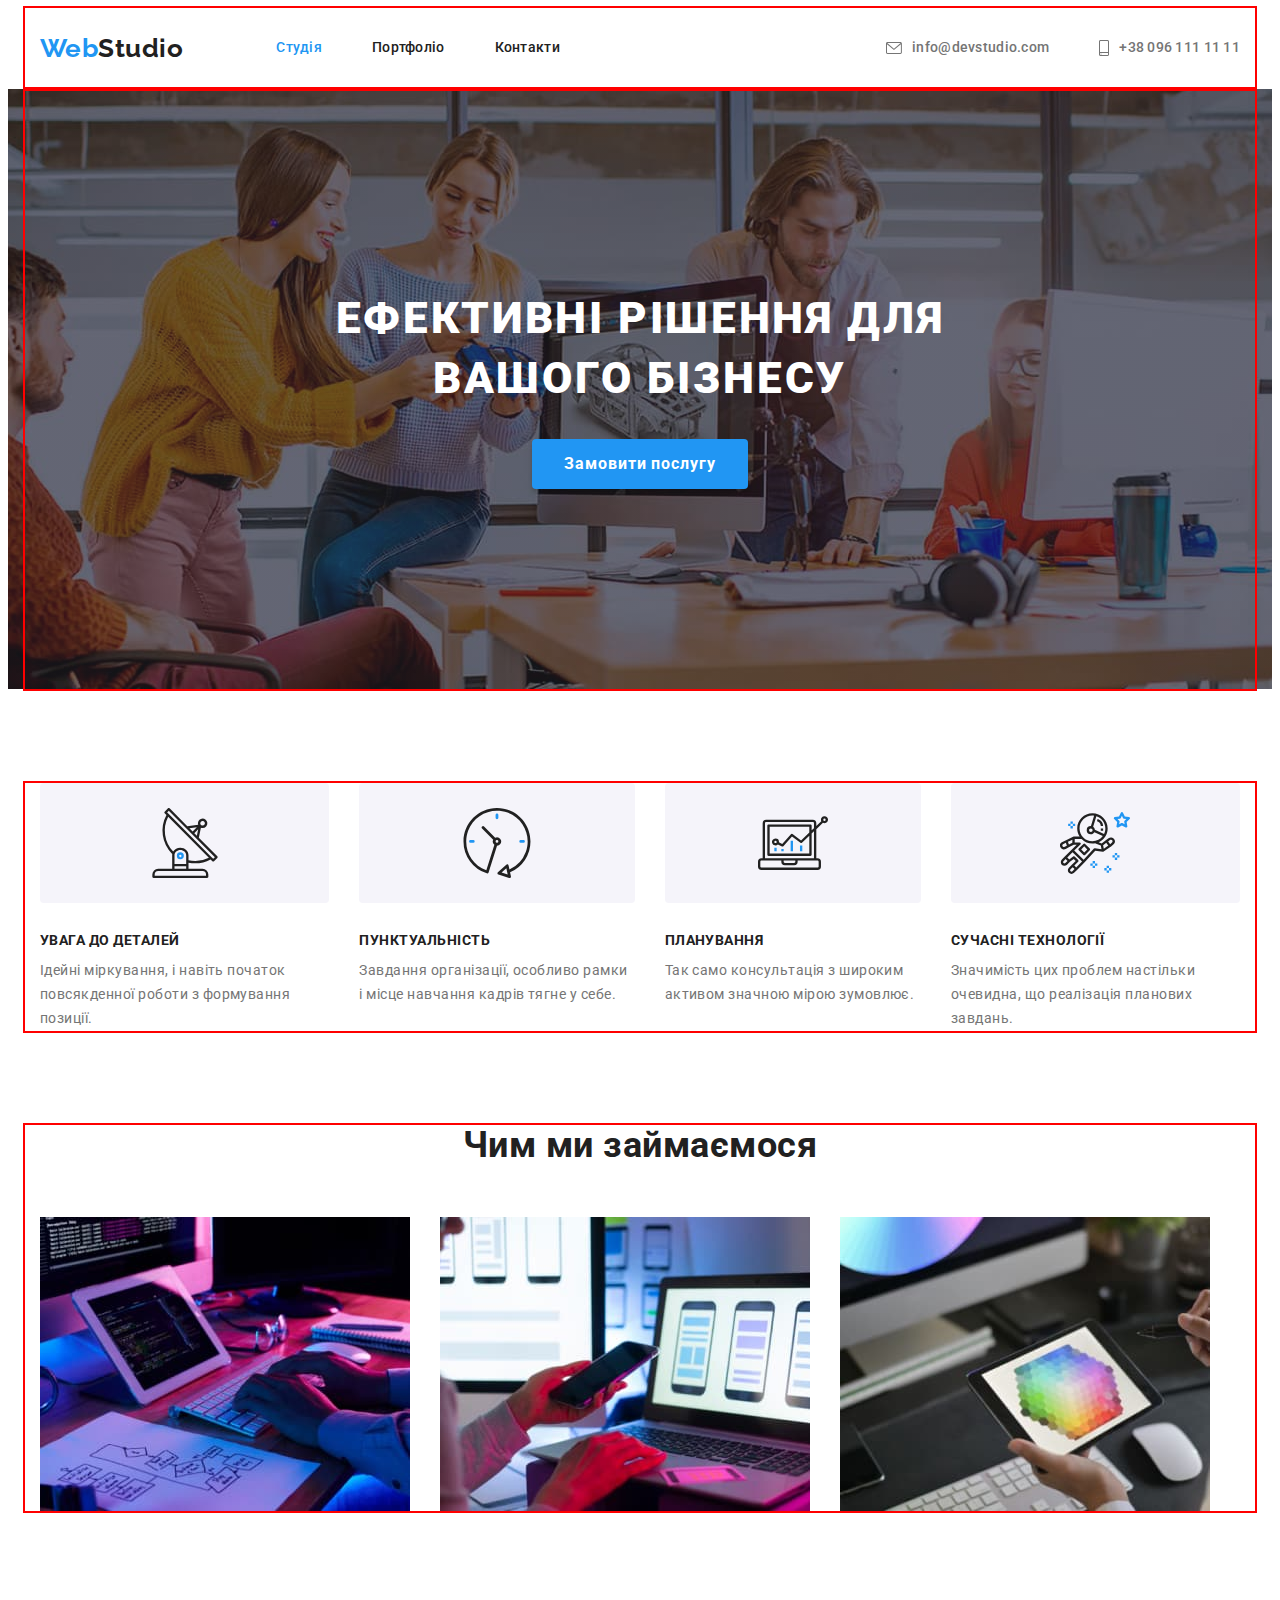
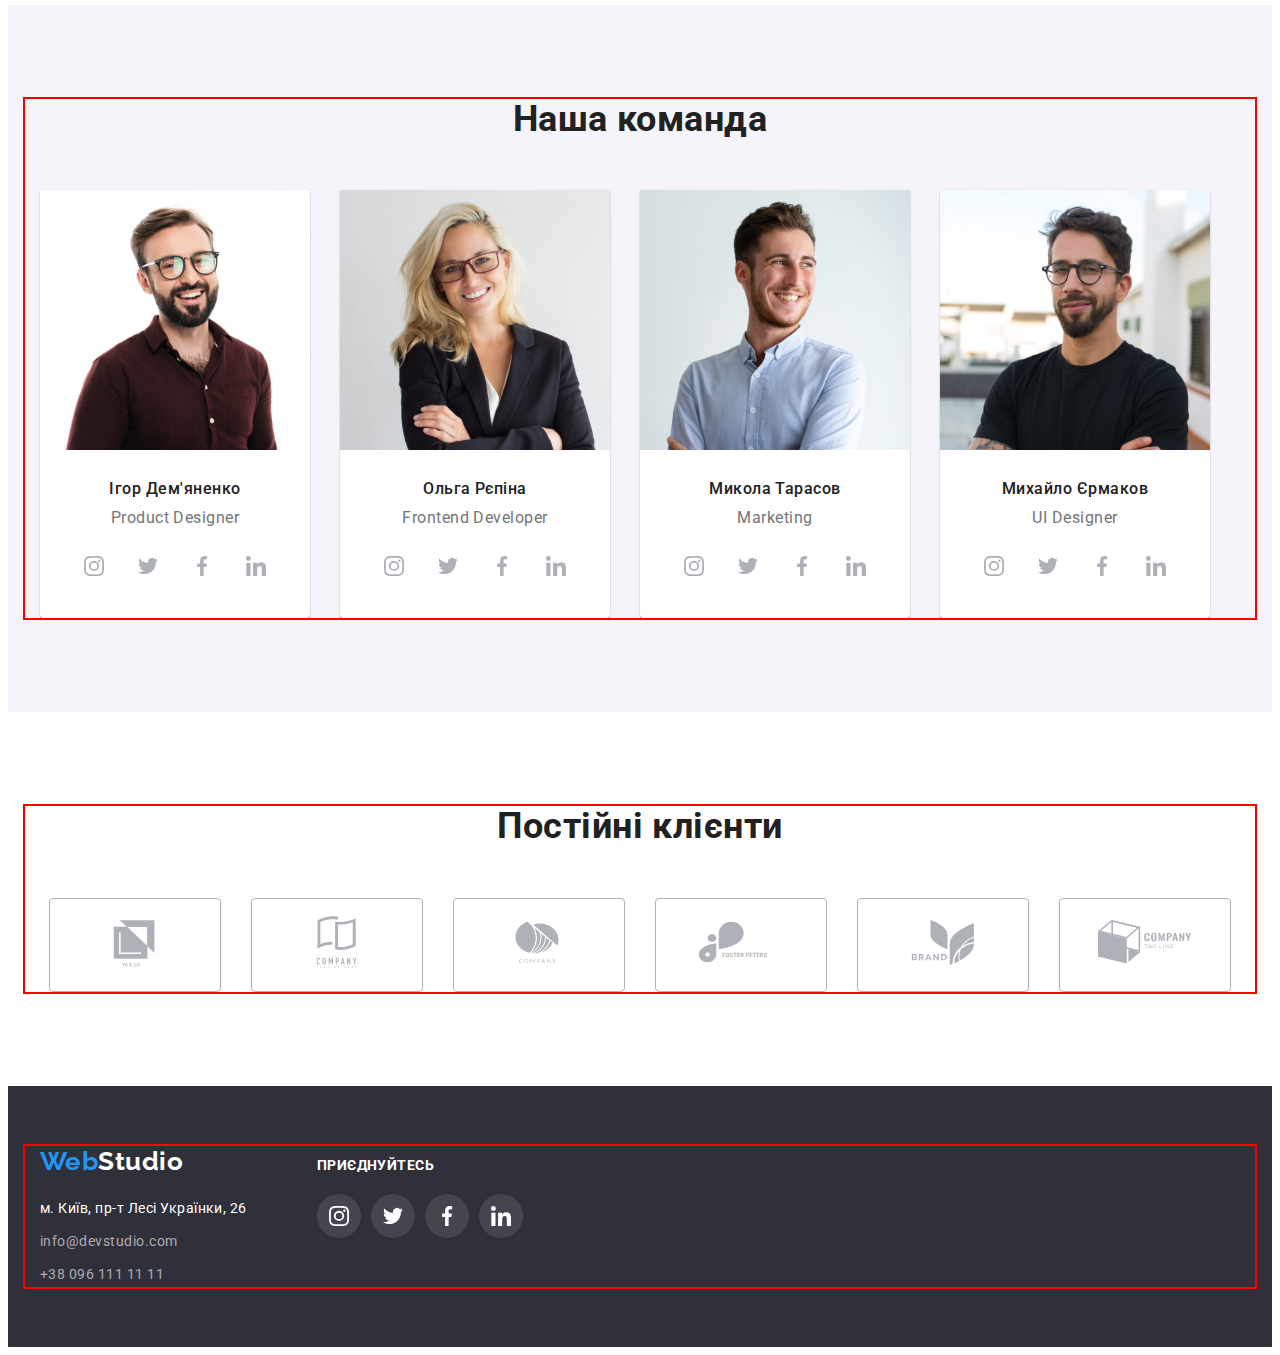
<file: index.html>
<!DOCTYPE html>
<html lang="uk">
  <head>
    <meta charset="UTF-8" />
    <meta http-equiv="X-UA-Compatible" content="IE=edge" />
    <meta name="viewport" content="width=device-width, initial-scale=1.0" />
    <title>Веб студія</title>
    <link rel="preconnect" href="https://fonts.googleapis.com" />
    <link rel="preconnect" href="https://fonts.gstatic.com" crossorigin />
    <link
      href="https://fonts.googleapis.com/css2?family=Raleway:wght@700&family=Roboto:wght@400;500;700;900&display=swap"
      rel="stylesheet"
    />
    <link
      rel="stylesheet"
      href="https://cdnjs.cloudflare.com/ajax/libs/modern-normalize/1.1.0/modern-normalize.min.css"
      integrity="sha512-wpPYUAdjBVSE4KJnH1VR1HeZfpl1ub8YT/NKx4PuQ5NmX2tKuGu6U/JRp5y+Y8XG2tV+wKQpNHVUX03MfMFn9Q=="
      crossorigin="anonymous"
      referrerpolicy="no-referrer"
    />
    <link rel="stylesheet" href="css/styles.css" />
  </head>

  <body>
    <header>
      <!-- Navigation -->

      <div class="container header-container">
        <nav class="header-navigation">
          <a href="" class="logo-header" lang="en"
            >Web<span class="logo-part-header">Studio</span>
          </a>

          <ul class="navigation-list list">
            <li class="navigation-item">
              <a href="index.html" class="navigation-link current">Студія</a>
            </li>
            <li class="navigation-item">
              <a href="./portfolio.html" class="navigation-link">Портфоліо</a>
            </li>
            <li class="navigation-item">
              <a href="" class="navigation-link">Контакти</a>
            </li>
          </ul>
        </nav>

        <!-- Contacts -->

        <ul class="contacts-list list">
          <li class="contacts-item">
            <a href="mailto:info@devstudio.com" class="contacts-link"
              ><svg class="mail-icon" width="16" height="12">
                <use href="./images/icons/icons.svg#icon-mail"></use></svg
              >info@devstudio.com</a
            >
          </li>
          <li class="contacts-item">
            <a href="tel:+380961111111" class="contacts-link"
              ><svg class="phone-icon" width="10" height="16">
                <use href="./images/icons/icons.svg#icon-phone"></use></svg
              >+38 096 111 11 11</a
            >
          </li>
        </ul>
      </div>
    </header>

    <main>
      <!-- Hero -->

      <section class="hero">
        <div class="container hero-container">
          <h1 class="hero-title">Ефективні рішення для вашого бізнесу</h1>
          <button class="hero-btn" type="button">Замовити послугу</button>
        </div>
      </section>

      <section class="section">
        <!-- Advantages -->
        <div class="container advantages-container">
          <h2 class="section-title visually-hidden">Наші переваги</h2>
          <ul class="advantages list">
            <li class="advantages-item icon-antenna">
              <h3 class="advantages-title">УВАГА ДО ДЕТАЛЕЙ</h3>
              <p class="advantages-text">
                Ідейні міркування, і навіть початок повсякденної роботи з
                формування позиції.
              </p>
            </li>
            <li class="advantages-item icon-clock">
              <h3 class="advantages-title">ПУНКТУАЛЬНІСТЬ</h3>
              <p class="advantages-text">
                Завдання організації, особливо рамки і місце навчання кадрів
                тягне у себе.
              </p>
            </li>
            <li class="advantages-item icon-diagram">
              <h3 class="advantages-title">ПЛАНУВАННЯ</h3>
              <p class="advantages-text">
                Так само консультація з широким активом значною мірою зумовлює.
              </p>
            </li>
            <li class="advantages-item icon-astranaut">
              <h3 class="advantages-title">СУЧАСНІ ТЕХНОЛОГІЇ</h3>
              <p class="advantages-text">
                Значимість цих проблем настільки очевидна, що реалізація
                планових завдань.
              </p>
            </li>
          </ul>
        </div>
      </section>

      <section class="section options">
        <!-- Options -->
        <div class="container">
          <h2 class="section-title">Чим ми займаємося</h2>
          <ul class="list options-list">
            <li class="option-item">
              <img src="./images/options/box-1.jpg" alt="Верстка" width="370" />
            </li>
            <li class="option-item">
              <img
                src="./images/options/box-2.jpg"
                alt="Створення мобільної версії"
                width="370"
              />
            </li>
            <li class="option-item">
              <img src="./images/options/box-3.jpg" alt="Дезайн" width="370" />
            </li>
          </ul>
        </div>
      </section>

      <section class="section team">
        <!-- Our team -->
        <div class="container team-container">
          <h2 class="section-title">Наша команда</h2>
          <ul class="team-list list">
            <li class="team-item">
              <img
                src="./images/team/photo-1.jpg"
                alt="фото-команди"
                width="270"
              />
              <div class="team-text">
                <h3 class="team-name">Ігор Дем'яненко</h3>
                <p class="team-info" lang="en">Product Designer</p>
              </div>
              <div>
                <ul class="team-soc-list">
                  <li class="team-soc-item">
                    <a class="team-soc-link" href="">
                      <svg class="team-soc-icon" width="20" height="20">
                        <use
                          href="./images/icons/icons.svg#icon-instagram"
                        ></use>
                      </svg>
                    </a>
                  </li>
                  <li class="team-soc-item">
                    <a class="team-soc-link" href="">
                      <svg class="team-soc-icon" width="20" height="20">
                        <use href="./images/icons/icons.svg#icon-twitter"></use>
                      </svg>
                    </a>
                  </li>
                  <li class="team-soc-item">
                    <a class="team-soc-link" href="">
                      <svg class="team-soc-icon" width="20" height="20">
                        <use
                          href="./images/icons/icons.svg#icon-facebook"
                        ></use>
                      </svg>
                    </a>
                  </li>
                  <li class="team-soc-item">
                    <a class="team-soc-link" href="">
                      <svg class="team-soc-icon" width="20" height="20">
                        <use
                          href="./images/icons/icons.svg#icon-linkedin"
                        ></use>
                      </svg>
                    </a>
                  </li>
                </ul>
              </div>
            </li>
            <li class="team-item">
              <img
                src="./images/team/photo-2.jpg"
                alt="фото-команди"
                width="270"
              />
              <div class="team-text">
                <h3 class="team-name">Ольга Рєпіна</h3>
                <p class="team-info" lang="en">Frontend Developer</p>
              </div>
              <div>
                <ul class="team-soc-list">
                  <li class="team-soc-item">
                    <a class="team-soc-link" href="">
                      <svg class="team-soc-icon" width="20" height="20">
                        <use
                          href="./images/icons/icons.svg#icon-instagram"
                        ></use>
                      </svg>
                    </a>
                  </li>
                  <li class="team-soc-item">
                    <a class="team-soc-link" href="">
                      <svg class="team-soc-icon" width="20" height="20">
                        <use href="./images/icons/icons.svg#icon-twitter"></use>
                      </svg>
                    </a>
                  </li>
                  <li class="team-soc-item">
                    <a class="team-soc-link" href="">
                      <svg class="team-soc-icon" width="20" height="20">
                        <use
                          href="./images/icons/icons.svg#icon-facebook"
                        ></use>
                      </svg>
                    </a>
                  </li>
                  <li class="team-soc-item">
                    <a class="team-soc-link" href="">
                      <svg class="team-soc-icon" width="20" height="20">
                        <use
                          href="./images/icons/icons.svg#icon-linkedin"
                        ></use>
                      </svg>
                    </a>
                  </li>
                </ul>
              </div>
            </li>
            <li class="team-item">
              <img
                src="./images/team/photo-3.jpg"
                alt="фото-команди"
                width="270"
              />
              <div class="team-text">
                <h3 class="team-name">Микола Тарасов</h3>
                <p class="team-info" lang="en">Marketing</p>
              </div>
              <div>
                <ul class="team-soc-list">
                  <li class="team-soc-item">
                    <a class="team-soc-link" href="">
                      <svg class="team-soc-icon" width="20" height="20">
                        <use
                          href="./images/icons/icons.svg#icon-instagram"
                        ></use>
                      </svg>
                    </a>
                  </li>
                  <li class="team-soc-item">
                    <a class="team-soc-link" href="">
                      <svg class="team-soc-icon" width="20" height="20">
                        <use href="./images/icons/icons.svg#icon-twitter"></use>
                      </svg>
                    </a>
                  </li>
                  <li class="team-soc-item">
                    <a class="team-soc-link" href="">
                      <svg class="team-soc-icon" width="20" height="20">
                        <use
                          href="./images/icons/icons.svg#icon-facebook"
                        ></use>
                      </svg>
                    </a>
                  </li>
                  <li class="team-soc-item">
                    <a class="team-soc-link" href="">
                      <svg class="team-soc-icon" width="20" height="20">
                        <use
                          href="./images/icons/icons.svg#icon-linkedin"
                        ></use>
                      </svg>
                    </a>
                  </li>
                </ul>
              </div>
            </li>
            <li class="team-item">
              <img
                src="./images/team/photo-4.jpg"
                alt="фото-команди"
                width="270"
              />
              <div class="team-text">
                <h3 class="team-name">Михайло Єрмаков</h3>
                <p class="team-info" lang="en">UI Designer</p>
              </div>
              <div>
                <ul class="team-soc-list">
                  <li class="team-soc-item">
                    <a class="team-soc-link" href="">
                      <svg class="team-soc-icon" width="20" height="20">
                        <use
                          href="./images/icons/icons.svg#icon-instagram"
                        ></use>
                      </svg>
                    </a>
                  </li>
                  <li class="team-soc-item">
                    <a class="team-soc-link" href="">
                      <svg class="team-soc-icon" width="20" height="20">
                        <use href="./images/icons/icons.svg#icon-twitter"></use>
                      </svg>
                    </a>
                  </li>
                  <li class="team-soc-item">
                    <a class="team-soc-link" href="">
                      <svg class="team-soc-icon" width="20" height="20">
                        <use
                          href="./images/icons/icons.svg#icon-facebook"
                        ></use>
                      </svg>
                    </a>
                  </li>
                  <li class="team-soc-item">
                    <a class="team-soc-link" href="">
                      <svg class="team-soc-icon" width="20" height="20">
                        <use
                          href="./images/icons/icons.svg#icon-linkedin"
                        ></use>
                      </svg>
                    </a>
                  </li>
                </ul>
              </div>
            </li>
          </ul>
        </div>
      </section>

      <!-- Clients -->
      <section class="clients section">
        <div class="container">
          <h2 class="section-title">Постійні клієнти</h2>
          <ul class="clients-list">
            <li class="clients-item">
              <a class="clients-link" href="">
                <svg class="clients-icon" width="106" height="60">
                  <use href="./images/icons/icons.svg#icon-client-1"></use>
                </svg>
              </a>
            </li>
            <li class="clients-item">
              <a class="clients-link" href="">
                <svg class="clients-icon" width="106" height="60">
                  <use href="./images/icons/icons.svg#icon-client-2"></use>
                </svg>
              </a>
            </li>
            <li class="clients-item">
              <a class="clients-link" href="">
                <svg class="clients-icon" width="106" height="60">
                  <use href="./images/icons/icons.svg#icon-client-3"></use>
                </svg>
              </a>
            </li>
            <li class="clients-item">
              <a class="clients-link" href="">
                <svg class="clients-icon" width="106" height="60">
                  <use href="./images/icons/icons.svg#icon-client-4"></use>
                </svg>
              </a>
            </li>
            <li class="clients-item">
              <a class="clients-link" href="">
                <svg class="clients-icon" width="106" height="60">
                  <use href="./images/icons/icons.svg#icon-client-5"></use>
                </svg>
              </a>
            </li>
            <li class="clients-item">
              <a class="clients-link" href="">
                <svg class="clients-icon" width="106" height="60">
                  <use href="./images/icons/icons.svg#icon-client-6"></use>
                </svg>
              </a>
            </li>
          </ul>
        </div>
      </section>
    </main>

    <footer class="footer">
      <!-- Footer -->
      <div class="container footer-container">
        <div class="main-footer-block">
          <a href="" class="logo-footer" lang="en"
            >Web<span class="logo-part-footer">Studio</span>
          </a>
          <address class="footer-contacts">
            <ul class="list">
              <li class="footer-items">
                <a
                  href="https://goo.gl/maps/8egPKAxAPvHbS7W99"
                  target="_blank"
                  rel="noreferrer noopener"
                  class="footer-address"
                  >м. Київ, пр-т Лесі Українки, 26
                </a>
              </li>
              <li class="footer-items">
                <a href="mailto:info@devstudio.com" class="footer-mail"
                  >info@devstudio.com</a
                >
              </li>
              <li class="footer-items">
                <a href="tel:+380961111111" class="footer-tel"
                  >+38 096 111 11 11</a
                >
              </li>
            </ul>
          </address>
        </div>
        <div class="second-footer-block">
          <p class="footer-soc-title">приєднуйтесь</p>
          <ul class="footer-soc-list">
            <li class="footer-soc-item">
              <a class="footer-soc-link" href="">
                <svg class="footer-soc-icon" width="20" height="20">
                  <use href="./images/icons/icons.svg#icon-instagram"></use>
                </svg>
              </a>
            </li>
            <li class="footer-soc-item">
              <a class="footer-soc-link" href="">
                <svg class="footer-soc-icon" width="20" height="20">
                  <use href="./images/icons/icons.svg#icon-twitter"></use>
                </svg>
              </a>
            </li>
            <li class="footer-soc-item">
              <a class="footer-soc-link" href="">
                <svg class="footer-soc-icon" width="20" height="20">
                  <use href="./images/icons/icons.svg#icon-facebook"></use>
                </svg>
              </a>
            </li>
            <li class="footer-soc-item">
              <a class="footer-soc-link" href="">
                <svg class="footer-soc-icon" width="20" height="20">
                  <use href="./images/icons/icons.svg#icon-linkedin"></use>
                </svg>
              </a>
            </li>
          </ul>
        </div>
      </div>
    </footer>
  </body>
</html>
</file>
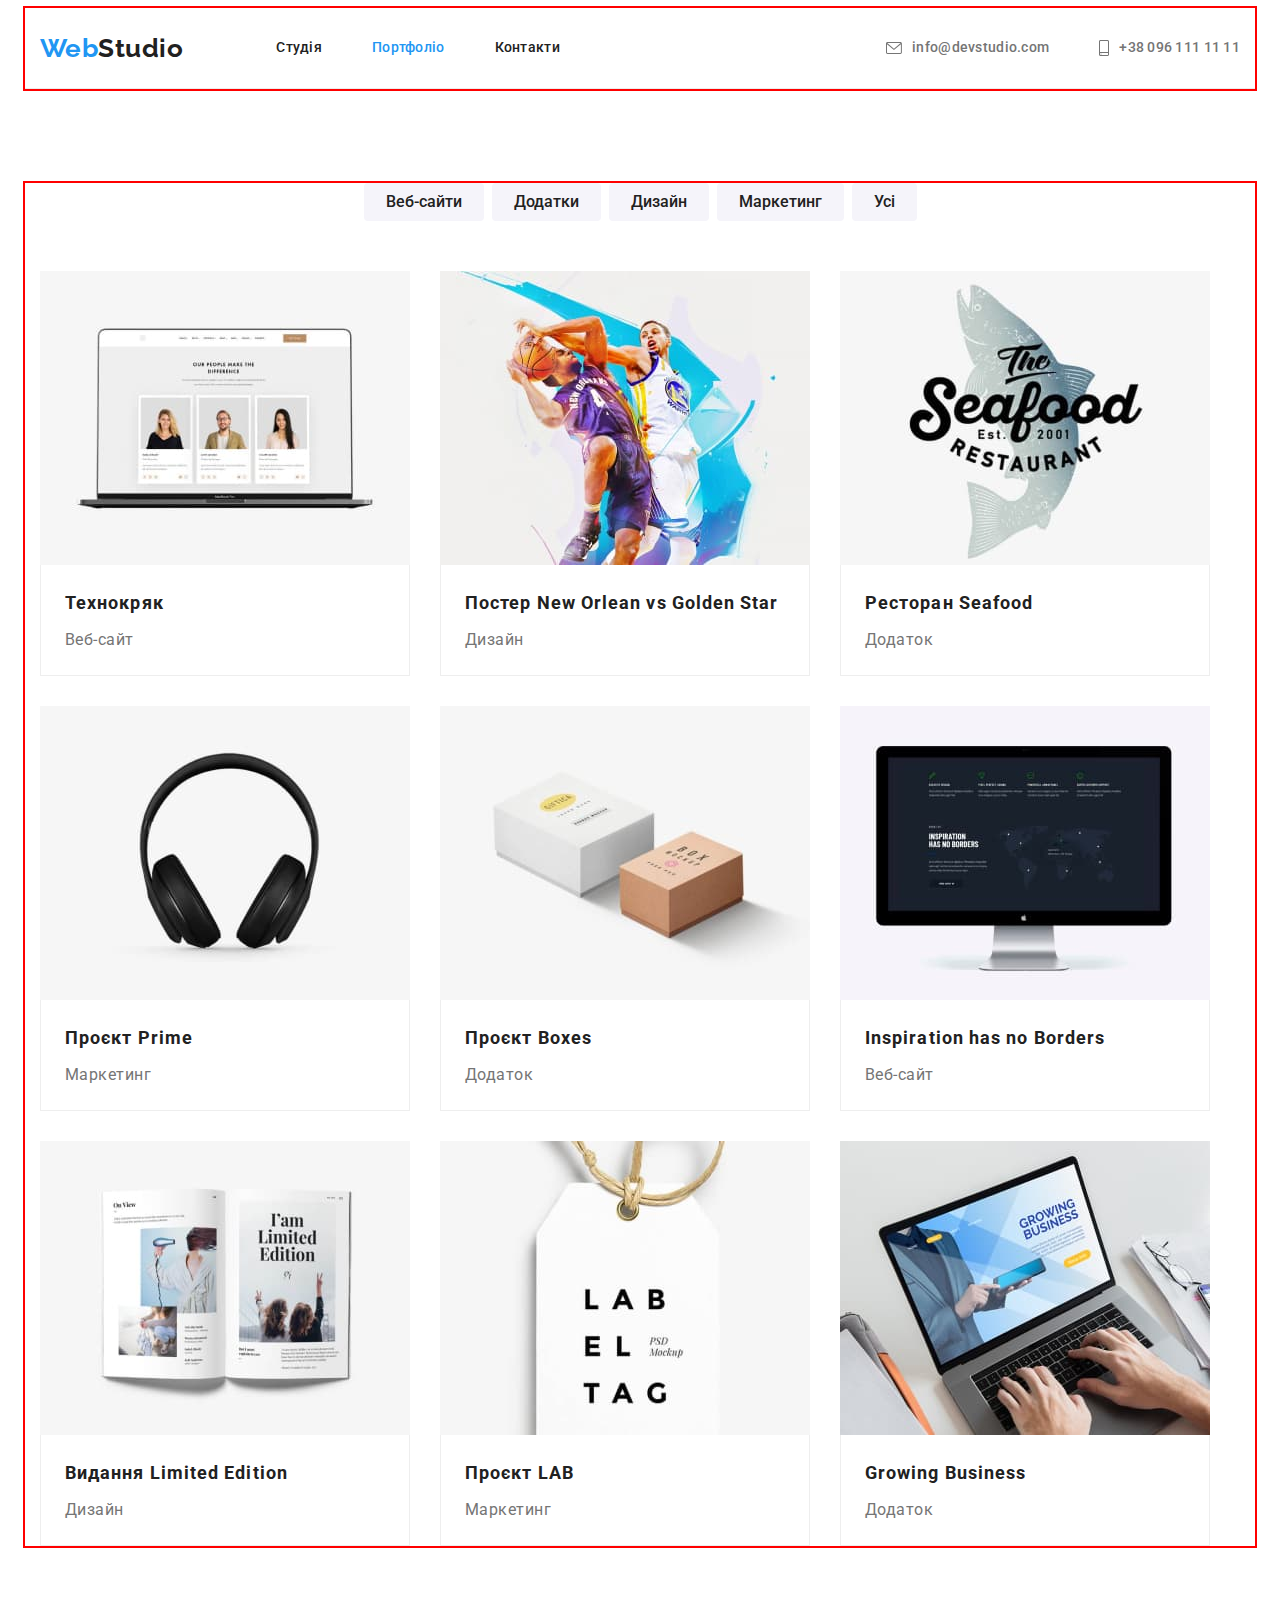
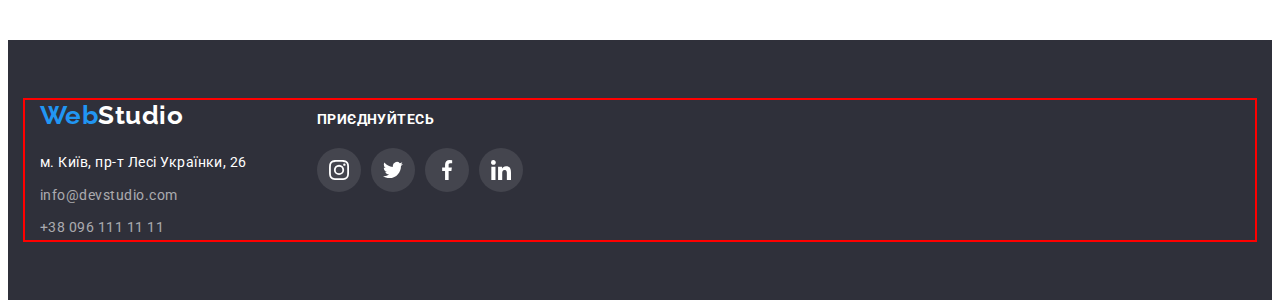
<file: portfolio.html>
<!DOCTYPE html>
<html lang="uk">
  <head>
    <meta charset="UTF-8" />
    <meta http-equiv="X-UA-Compatible" content="IE=edge" />
    <meta name="viewport" content="width=device-width, initial-scale=1.0" />
    <title>Веб студія</title>
    <link rel="preconnect" href="https://fonts.googleapis.com" />
    <link rel="preconnect" href="https://fonts.gstatic.com" crossorigin />
    <link
      href="https://fonts.googleapis.com/css2?family=Raleway:wght@700&family=Roboto:wght@400;500;700;900&display=swap"
      rel="stylesheet"
    />
    <link
      rel="stylesheet"
      href="https://cdnjs.cloudflare.com/ajax/libs/modern-normalize/1.1.0/modern-normalize.min.css"
      integrity="sha512-wpPYUAdjBVSE4KJnH1VR1HeZfpl1ub8YT/NKx4PuQ5NmX2tKuGu6U/JRp5y+Y8XG2tV+wKQpNHVUX03MfMFn9Q=="
      crossorigin="anonymous"
      referrerpolicy="no-referrer"
    />
    <link rel="stylesheet" href="css/styles.css" />
  </head>

  <body>
    <header>
      <!-- Navigation -->

      <div class="container header-container">
        <nav class="header-navigation">
          <a href="" class="logo-header" lang="en"
            >Web<span class="logo-part-header">Studio</span>
          </a>

          <ul class="navigation-list list">
            <li class="navigation-item">
              <a href="index.html" class="navigation-link">Студія</a>
            </li>
            <li class="navigation-item">
              <a href="./portfolio.html" class="navigation-link current"
                >Портфоліо</a
              >
            </li>
            <li class="navigation-item">
              <a href="" class="navigation-link">Контакти</a>
            </li>
          </ul>
        </nav>

        <!-- Contacts -->

        <ul class="contacts-list list">
          <li class="contacts-item">
            <a href="mailto:info@devstudio.com" class="contacts-link"
              ><svg class="mail-icon" width="16" height="12">
                <use href="./images/icons/icons.svg#icon-mail"></use></svg
              >info@devstudio.com</a
            >
          </li>
          <li class="contacts-item">
            <a href="tel:+380961111111" class="contacts-link"
              ><svg class="phone-icon" width="10" height="16">
                <use href="./images/icons/icons.svg#icon-phone"></use></svg
              >+38 096 111 11 11</a
            >
          </li>
        </ul>
      </div>
    </header>

    <main>
      <!--------- Filter -->
      <section class="section">
        <div class="container">
          <h1 class="visually-hidden">Портфоліо</h1>
          <ul class="list filters-list">
            <li>
              <button class="portfolio-btn" type="button">Веб-сайти</button>
            </li>
            <li>
              <button class="portfolio-btn" type="button">Додатки</button>
            </li>
            <li>
              <button class="portfolio-btn" type="button">Дизайн</button>
            </li>
            <li>
              <button class="portfolio-btn" type="button">Маркетинг</button>
            </li>
            <li><button class="portfolio-btn" type="button">Усі</button></li>
          </ul>

          <!------------------ Cards -->

          <ul class="list cards-list">
            <div class="cards-container">
              <li class="cards-link">
                <a class="portfolio-link" href=""
                  ><img
                    src="./images/portfolio/img1.jpg"
                    alt="технокряк"
                    width="370"
                  />
                  <div class="cards-text">
                    <h2 class="portfolio-title">Технокряк</h2>
                    <p class="portfolio-text">Веб-сайт</p>
                  </div>
                </a>
              </li>
            </div>
            <div class="cards-container">
              <li class="cards-link">
                <a class="portfolio-link" href=""
                  ><img
                    src="./images/portfolio/img2.jpg"
                    alt="Постер"
                    width="370"
                  />
                  <div class="cards-text">
                    <h2 class="portfolio-title">
                      Постер <span lang="en">New Orlean vs Golden Star</span>
                    </h2>
                    <p class="portfolio-text">Дизайн</p>
                  </div>
                </a>
              </li>
            </div>
            <div class="cards-container">
              <li class="cards-link">
                <a class="portfolio-link" href=""
                  ><img
                    src="./images/portfolio/img3.jpg"
                    alt="Ресторан Сіфоод"
                    width="370"
                  />
                  <div class="cards-text">
                    <h2 class="portfolio-title">
                      Ресторан <span lang="en">Seafood</span>
                    </h2>
                    <p class="portfolio-text">Додаток</p>
                  </div>
                </a>
              </li>
            </div>
            <div class="cards-container">
              <li class="cards-link">
                <a class="portfolio-link" href=""
                  ><img
                    src="./images/portfolio/img4.jpg"
                    alt="Проєкт Прайм"
                    width="370"
                  />
                  <div class="cards-text">
                    <h2 class="portfolio-title">
                      Проєкт <span lang="en">Prime</span>
                    </h2>
                    <p class="portfolio-text">Маркетинг</p>
                  </div>
                </a>
              </li>
            </div>
            <div class="cards-container">
              <li class="cards-link">
                <a class="portfolio-link" href=""
                  ><img
                    src="./images/portfolio/img5.jpg"
                    alt="Проєкт Боксес"
                    width="370"
                  />
                  <div class="cards-text">
                    <h2 class="portfolio-title">
                      Проєкт <span lang="en">Boxes</span>
                    </h2>
                    <p class="portfolio-text">Додаток</p>
                  </div>
                </a>
              </li>
            </div>
            <div class="cards-container">
              <li class="cards-link">
                <a class="portfolio-link" href=""
                  ><img
                    src="./images/portfolio/img6.jpg"
                    alt="Інспірейшн хез ноу бодерс"
                    width="370"
                  />
                  <div class="cards-text">
                    <h2 class="portfolio-title">
                      <span lang="en">Inspiration has no Borders</span>
                    </h2>
                    <p class="portfolio-text">Веб-сайт</p>
                  </div>
                </a>
              </li>
            </div>
            <div class="xards-container">
              <li class="cards-link">
                <a class="portfolio-link" href=""
                  ><img
                    src="./images/portfolio/img7.jpg"
                    alt="Видання Лімітед Едішн"
                    width="370"
                  />
                  <div class="cards-text">
                    <h2 class="portfolio-title">
                      Видання <span lang="en">Limited Edition</span>
                    </h2>
                    <p class="portfolio-text">Дизайн</p>
                  </div>
                </a>
              </li>
            </div>
            <div class="cards-container">
              <li class="cards-link">
                <a class="portfolio-link" href=""
                  ><img
                    src="./images/portfolio/img8.jpg"
                    alt="Проєкт ЛЕБ"
                    width="370"
                  />
                  <div class="cards-text">
                    <h2 class="portfolio-title">
                      Проєкт <span lang="en">LAB</span>
                    </h2>
                    <p class="portfolio-text">Маркетинг</p>
                  </div>
                </a>
              </li>
            </div>
            <div class="cards-container">
              <li class="cards-link">
                <a class="portfolio-link" href=""
                  ><img
                    src="./images/portfolio/img9.jpg"
                    alt="Гроувінг бізнес"
                    width="370"
                  />
                  <div class="cards-text">
                    <h2 class="portfolio-title">
                      <span lang="en">Growing Business</span>
                    </h2>
                    <p class="portfolio-text">Додаток</p>
                  </div>
                </a>
              </li>
            </div>
          </ul>
        </div>
      </section>
    </main>

    <footer class="footer">
      <!-- Footer -->
      <div class="container footer-container">
        <div class="main-footer-block">
          <a href="" class="logo-footer" lang="en"
            >Web<span class="logo-part-footer">Studio</span>
          </a>
          <address class="footer-contacts">
            <ul class="list">
              <li class="footer-items">
                <a
                  href="https://goo.gl/maps/8egPKAxAPvHbS7W99"
                  target="_blank"
                  rel="noreferrer noopener"
                  class="footer-address"
                  >м. Київ, пр-т Лесі Українки, 26
                </a>
              </li>
              <li class="footer-items">
                <a href="mailto:info@devstudio.com" class="footer-mail"
                  >info@devstudio.com</a
                >
              </li>
              <li class="footer-items">
                <a href="tel:+380961111111" class="footer-tel"
                  >+38 096 111 11 11</a
                >
              </li>
            </ul>
          </address>
        </div>
        <div class="second-footer-block">
          <h3 class="footer-soc-title">приєднуйтесь</h3>
          <ul class="footer-soc-list">
            <li class="footer-soc-item">
              <a class="footer-soc-link" href="">
                <svg class="footer-soc-icon" width="20" height="20">
                  <use href="./images/icons/icons.svg#icon-instagram"></use>
                </svg>
              </a>
            </li>
            <li class="footer-soc-item">
              <a class="footer-soc-link" href="">
                <svg class="footer-soc-icon" width="20" height="20">
                  <use href="./images/icons/icons.svg#icon-twitter"></use>
                </svg>
              </a>
            </li>
            <li class="footer-soc-item">
              <a class="footer-soc-link" href="">
                <svg class="footer-soc-icon" width="20" height="20">
                  <use href="./images/icons/icons.svg#icon-facebook"></use>
                </svg>
              </a>
            </li>
            <li class="footer-soc-item">
              <a class="footer-soc-link" href="">
                <svg class="footer-soc-icon" width="20" height="20">
                  <use href="./images/icons/icons.svg#icon-linkedin"></use>
                </svg>
              </a>
            </li>
          </ul>
        </div>
      </div>
    </footer>
  </body>
</html>
</file>
<file: css/styles.css>
:root {
  --main-title-color: #212121;
  --second-title-color: #ffffff;
  --accent-color: #2196f3;
  --text-color: #757575;
}

p,
h1,
h2,
h3,
h4,
h5,
h6 {
  margin: 0;
}

ul,
ol {
  margin: 0;
  padding-left: 0;
  list-style: none;
}

button {
  cursor: pointer;
}

address {
  font-style: normal;
}

a {
  color: currentColor;
  text-decoration: none;
}

img {
  display: block;
  max-width: 100%;
  height: auto;
}

body {
  background-color: var(--second-title-color);
  color: var(--main-title-color);
  font-family: Roboto, sans-serif;
  letter-spacing: 0.03em;
}

.list {
  list-style: none;
}

.visually-hidden {
  position: absolute;
  white-space: nowrap;
  width: 1px;
  height: 1px;
  overflow: hidden;
  border: 0;
  padding: 0;
  clip: rect(0 0 0 0);
  clip-path: inset(50%);
  margin: -1px;
}

.container {
  margin: 0 auto;
  width: 1200px;
  padding-left: 15px;
  padding-right: 15px;
  outline: 2px solid red;
}

/*-------------------- Navigation  Contacts*/

.header-container,
.header-navigation {
  display: flex;
  align-items: center;
}

.header-container {
  border-bottom: 1px solid #ececec;
}

.logo-header {
  margin-right: 93px;
  color: var(--accent-color);
  font-family: Raleway, sans-serif;
  font-weight: 700;
  font-size: 26px;
  line-height: 1.19;
}

.logo-part-header {
  color: var(--main-title-color);
}

.navigation-list,
.contacts-list {
  display: flex;
  gap: 50px;

  font-weight: 500;
  font-size: 14px;
  line-height: 1.14;
  letter-spacing: 0.02em;
}

.navigation-item,
.contacts-item {
  padding-top: 32px;
  padding-bottom: 32px;
}

.navigation-link,
.contacts-link {
  color: var(--main-title-color);
}

.navigation-link.current {
  color: var(--accent-color);
}

.navigation-list :hover,
.navigation-list :focus {
  color: var(--accent-color);
}

.contacts-list {
  margin-left: auto;
}

.contacts-list :hover,
.contacts-list :focus {
  color: var(--accent-color);
}

.contacts-link {
  color: var(--text-color);
  display: flex;
  align-items: center;
}

.mail-icon,
.phone-icon {
  margin-right: 10px;
  fill: currentColor;
}

/* ------------------------Hero */

.hero {
  margin-left: auto;
  margin-right: auto;
  background-color: #2f303a;
  max-width: 1600px;
  height: 600px;
  background-image: linear-gradient(
      to right,
      rgba(47, 48, 58, 0.4),
      rgba(47, 48, 58, 0.4)
    ),
    url(../images/hero/hero-main.jpg);
  background-repeat: no-repeat;
  background-position: center;
  background-size: cover;
}

.hero-container {
  padding-top: 200px;
  padding-bottom: 200px;
  text-align: center;
}

.hero-title {
  margin-left: auto;
  margin-right: auto;
  margin-bottom: 30px;
  max-width: 696px;

  color: var(--second-title-color);
  font-weight: 900;
  font-size: 44px;
  line-height: 1.36;
  letter-spacing: 0.06em;
  text-transform: uppercase;
}

.hero-btn {
  padding: 10px 32px;
  min-width: 216px;
  height: 50px;
  box-shadow: 0px 4px 4px rgba(0, 0, 0, 0.15);
  border: transparent;
  border-radius: 4px;

  color: var(--second-title-color);
  background-color: var(--accent-color);
  font-family: "Roboto";
  font-style: normal;
  font-weight: 700;
  font-size: 16px;
  line-height: 1.87;
  align-items: center;
  letter-spacing: 0.06em;
}

.hero-btn:hover,
.hero-btn:focus {
  color: var(--main-title-color);
}

.section {
  /* background-color: #2f303a; */
  padding-top: 94px;
  padding-bottom: 94px;
}

.section-title {
  color: var(--main-title-color);
  font-weight: 700;
  font-size: 36px;
  line-height: 1.16;
  text-align: center;
  margin-bottom: 50px;
}

/* --------------------Advantages */

.advantages {
  display: flex;
  gap: 30px;
}

.advantages-item {
  width: calc((100%-90px) / 4);
}

.advantages-item::before {
  content: "";
  display: block;
  height: 120px;
  background-color: #f5f4fa;
  border-radius: 4px;
  background-repeat: no-repeat;
  background-position: center;
  background-size: 70px 70px;
}

.icon-antenna::before {
  background-image: url(../images/icons/antenna.svg);
}

.icon-clock::before {
  background-image: url(../images/icons/clock.svg);
}

.icon-diagram::before {
  background-image: url(../images/icons/diagram.svg);
}

.icon-astranaut::before {
  background-image: url(../images/icons/astronaut.svg);
}

.advantages-title {
  color: var(--main-title-color);
  font-weight: 700;
  font-size: 14px;
  line-height: 1.14;
  text-transform: uppercase;
  margin-bottom: 10px;
  margin-top: 30px;
}
.advantages-text {
  color: var(--text-color);
  font-weight: 400;
  font-size: 14px;
  line-height: 1.71;
}

/* Options */
/* .options {
  padding-bottom: 94px;
} */
.options {
  padding-top: 0;
}

.options-list {
  display: flex;
  flex-wrap: wrap;
  gap: 30px;
}

.option-item {
}

/* -----------------------Our team */

.team {
  background-color: #f5f4fa;
}

.team-list {
  display: flex;
  gap: 30px;

  font-size: 16px;
  line-height: 1.18;
  text-align: center;
}

.team-item {
  /* padding-bottom: 30px; */
  width: calc((100%-90px) / 4);
  background: #ffffff;
  box-shadow: 0px 1px 3px rgba(0, 0, 0, 0.12), 0px 1px 1px rgba(0, 0, 0, 0.14),
    0px 2px 1px rgba(0, 0, 0, 0.2);
  border: transparent;
  border-radius: 0px 0px 4px 4px;
}

.team-text {
  /* padding-top: 30px; */
  /* padding-bottom: 30px; */
}

.team-name {
  margin-top: 30px;
  color: var(--main-title-color);
  font-weight: 500;
  font-size: 16px;
  line-height: 1.18;
  letter-spacing: 0.03em;
}
.team-info {
  margin-top: 10px;
  margin-bottom: 16px;
  font-size: 16px;
  line-height: 1.18;
  letter-spacing: 0.03em;
  color: var(--text-color);
  font-weight: 400;
}

.team-soc-list {
  display: flex;
  justify-content: center;
  gap: 10px;
  margin-bottom: 30px;
}

.team-soc-link {
  width: 44px;
  height: 44px;
  display: flex;
  align-items: center;
  justify-content: center;
  color: #afb1b8;
  background-color: #ffffff;
  border-radius: 50%;
}

.team-soc-icon {
  fill: currentColor;
}

.team-soc-link:hover,
.team-soc-link:focus {
  background-color: var(--accent-color);
  color: #ffffff;
}

/* -------------------Clients */

.clients-list {
  display: flex;
  gap: 30px;
  text-align: center;
  justify-content: center;
}

.clients-item {
  /* padding: 16px 32px; */
  /* max-width: 170px; */
  display: flex;
  justify-content: center;
  align-items: center;
  width: 170px;
  height: 92px;
  border: 1px solid #afb1b8;
  border-radius: 4px;
  color: #afb1b8;
}

.clients-link:hover,
.clients-link:focus {
  color: var(--accent-color);
  border-color: var(--accent-color);
}

.clients-icon {
  fill: currentColor;
}

/* --------------------Footer */

.footer {
  background-color: #2f303a;
}

.footer {
  padding-top: 60px;
  padding-bottom: 60px;
}

.main-footer-block {
  margin-right: 70px;
}

.logo-footer {
  display: block;
  margin-bottom: 20px;

  color: var(--accent-color);
  font-family: Raleway, sans-serif;
  font-weight: 700;
  font-size: 26px;
  line-height: 1.19;
}

.logo-part-footer {
  color: var(--second-title-color);
}

.footer-contacts {
  font-style: normal;
  font-weight: 400;
  font-size: 14px;
  line-height: 1.71;
}

.footer-address {
  display: block;

  color: var(--second-title-color);
}

.footer-items:not(:last-child) {
  margin-bottom: 9px;
}

.footer-mail,
.footer-tel {
  display: block;

  color: rgba(255, 255, 255, 0.6);
}

.footer-contacts :hover,
.footer-contacts :focus {
  color: var(--accent-color);
}

.footer-container {
  display: flex;
  align-items: baseline;
}

.footer-soc-title {
  margin-bottom: 20px;
  font-weight: 700;
  font-size: 14px;
  line-height: 1.14;
  letter-spacing: 0.03em;
  text-transform: uppercase;
  color: #ffffff;
}

.footer-soc-list {
  display: flex;
  justify-content: center;
  gap: 10px;
}

.footer-soc-link {
  width: 44px;
  height: 44px;
  display: flex;
  align-items: center;
  justify-content: center;
  color: #ffffff;
  background-color: rgba(255, 255, 255, 0.1);
  border-radius: 50%;
}

.footer-soc-icon {
  fill: currentColor;
}

.footer-soc-link:hover,
.footer-soc-link:focus {
  background-color: var(--accent-color);
  color: #ffffff;
}

/* ------------------PORTFOLIO */

/* --------------------Filter */

.filters-list {
  display: flex;
  gap: 8px;
  justify-content: center;
  text-align: center;
  margin-bottom: 50px;
}

.portfolio-btn {
  display: block;
  padding: 6px 22px;
  border: transparent;
  border-radius: 4px;

  font-family: "Roboto";
  font-style: normal;
  font-weight: 500;
  font-size: 16px;
  line-height: 1.62;
  text-align: center;
  color: var(--main-title-color);
  background-color: #f5f4fa;

  cursor: pointer;
}

.portfolio-btn:hover,
.portfolio-btn:focus {
  color: var(--second-title-color);
  background-color: var(--accent-color);
  box-shadow: 0px 3px 1px rgba(0, 0, 0, 0.1), 0px 1px 2px rgba(0, 0, 0, 0.08),
    0px 2px 2px rgba(0, 0, 0, 0.12);
}

.portfolio-link:hover,
.portfolio-link:focus {
  color: var(--accent-color);
  box-shadow: 0px 1px 1px rgba(0, 0, 0, 0.12), 0px 4px 4px rgba(0, 0, 0, 0.06),
    1px 4px 6px rgba(0, 0, 0, 0.16);
}

.portfolio-link {
  display: block;
}
/* .portfolio-link:hover,
.portfolio-link:focus {
  color: var(--accent-color);
}

.cards-container:hover {
  color: var(--accent-color);
  box-shadow: 0px 1px 1px rgba(0, 0, 0, 0.12), 0px 4px 4px rgba(0, 0, 0, 0.06),
    1px 4px 6px rgba(0, 0, 0, 0.16);
} */

/* -------------------Cards */

.cards-list {
  display: flex;
  flex-wrap: wrap;
  gap: 30px;
}

.cards-link {
  max-width: 370px;
  /* width: calc((100%-60px) / 3); */
}

.cards-text {
  padding: 20px 24px;
  background: #ffffff;
  border-right: 1px solid #eeeeee;
  border-bottom: 1px solid #eeeeee;
  border-left: 1px solid #eeeeee;
}

.portfolio-title {
  font-weight: 700;
  font-size: 18px;
  line-height: 2;
  letter-spacing: 0.06em;
  color: var(--main-title-color);
  margin-bottom: 4px;
}

.portfolio-text {
  font-weight: 400;
  font-size: 16px;
  line-height: 1.87;
  letter-spacing: 0.03em;
  color: var(--text-color);
}
</file>
